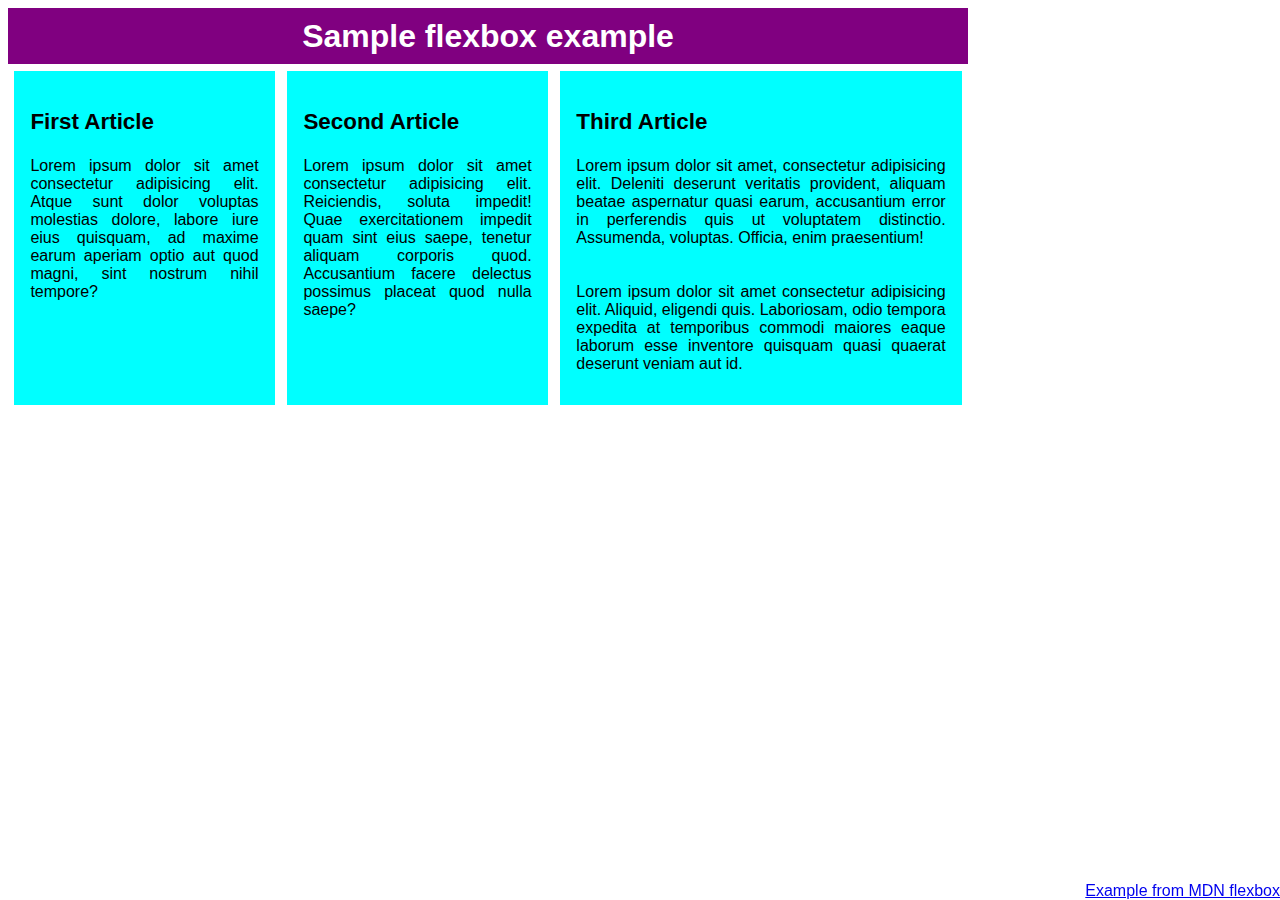
<file: css/flexbox-01/index.html>
<!DOCTYPE html>
<html lang="en">

<head>
    <title>Test</title>
    <link rel="stylesheet" href="./style.css">
</head>

<body>
    <header>Sample flexbox example</header>
    <section>
        <article>
            <h3>First Article</h3>
            <p>Lorem ipsum dolor sit amet consectetur adipisicing elit. Atque sunt dolor voluptas molestias dolore,
                labore iure eius quisquam, ad maxime earum aperiam optio aut quod magni, sint nostrum nihil tempore?</p>
        </article>
        <article>
            <h3>Second Article</h3>
            <p>Lorem ipsum dolor sit amet consectetur adipisicing elit. Reiciendis, soluta impedit! Quae exercitationem
                impedit quam sint eius saepe, tenetur aliquam corporis quod. Accusantium facere delectus possimus
                placeat quod nulla saepe?</p>
        </article>
        <article>
            <h3>Third Article</h3>
            <p>Lorem ipsum dolor sit amet, consectetur adipisicing elit. Deleniti deserunt veritatis provident, aliquam
                beatae aspernatur quasi earum, accusantium error in perferendis quis ut voluptatem distinctio.
                Assumenda, voluptas. Officia, enim praesentium!
                <br><br><br>
                Lorem ipsum dolor sit amet consectetur adipisicing elit. Aliquid, eligendi quis. Laboriosam, odio
                tempora expedita at temporibus commodi maiores eaque laborum esse inventore quisquam quasi quaerat
                deserunt veniam aut id.
            </p>
        </article>
        <!--  <article>
            <h3>Fourth Article</h3>
            <p>Lorem ipsum dolor sit amet consectetur adipisicing elit. Atque sunt dolor voluptas molestias dolore, labore iure eius quisquam, ad maxime earum aperiam optio aut quod magni, sint nostrum nihil tempore?</p>
        </article>
        <article>
            <h3>Fifth Article</h3>
            <p>Lorem ipsum dolor sit amet consectetur adipisicing elit. Reiciendis, soluta impedit! Quae exercitationem impedit quam sint eius saepe, tenetur aliquam corporis quod. Accusantium facere delectus possimus placeat quod nulla saepe?</p>
        </article>
        <article>
            <h3>Sixth Article</h3>
            <p>Lorem ipsum dolor sit amet, consectetur adipisicing elit. Deleniti deserunt veritatis provident, aliquam beatae aspernatur quasi earum, accusantium error in perferendis quis ut voluptatem distinctio. Assumenda, voluptas. Officia, enim praesentium!
            <br><br><br>
            Lorem ipsum dolor sit amet consectetur adipisicing elit. Aliquid, eligendi quis. Laboriosam, odio tempora expedita at temporibus commodi maiores eaque laborum esse inventore quisquam quasi quaerat deserunt veniam aut id.
            </p>
        </article>
        <article>
            <h3>Seventh Article</h3>
            <p>Lorem ipsum dolor sit amet consectetur adipisicing elit. Atque sunt dolor voluptas molestias dolore, labore iure eius quisquam, ad maxime earum aperiam optio aut quod magni, sint nostrum nihil tempore?</p>
        </article>
        <article>
            <h3>Eighth Article</h3>
            <p>Lorem ipsum dolor sit amet consectetur adipisicing elit. Reiciendis, soluta impedit! Quae exercitationem impedit quam sint eius saepe, tenetur aliquam corporis quod. Accusantium facere delectus possimus placeat quod nulla saepe?</p>
        </article>
        <article>
            <h3>Ninth Article</h3>
            <p>Lorem ipsum dolor sit amet, consectetur adipisicing elit. Deleniti deserunt veritatis provident, aliquam beatae aspernatur quasi earum, accusantium error in perferendis quis ut voluptatem distinctio. Assumenda, voluptas. Officia, enim praesentium!
            <br><br><br>
            Lorem ipsum dolor sit amet consectetur adipisicing elit. Aliquid, eligendi quis. Laboriosam, odio tempora expedita at temporibus commodi maiores eaque laborum esse inventore quisquam quasi quaerat deserunt veniam aut id.
            </p>
        </article> -->
    </section>
    <footer>
        <a href="https://developer.mozilla.org/en-US/docs/Learn/CSS/CSS_layout/Flexbox">Example from MDN flexbox</a>
    </footer>
</body>

</html>
</file>
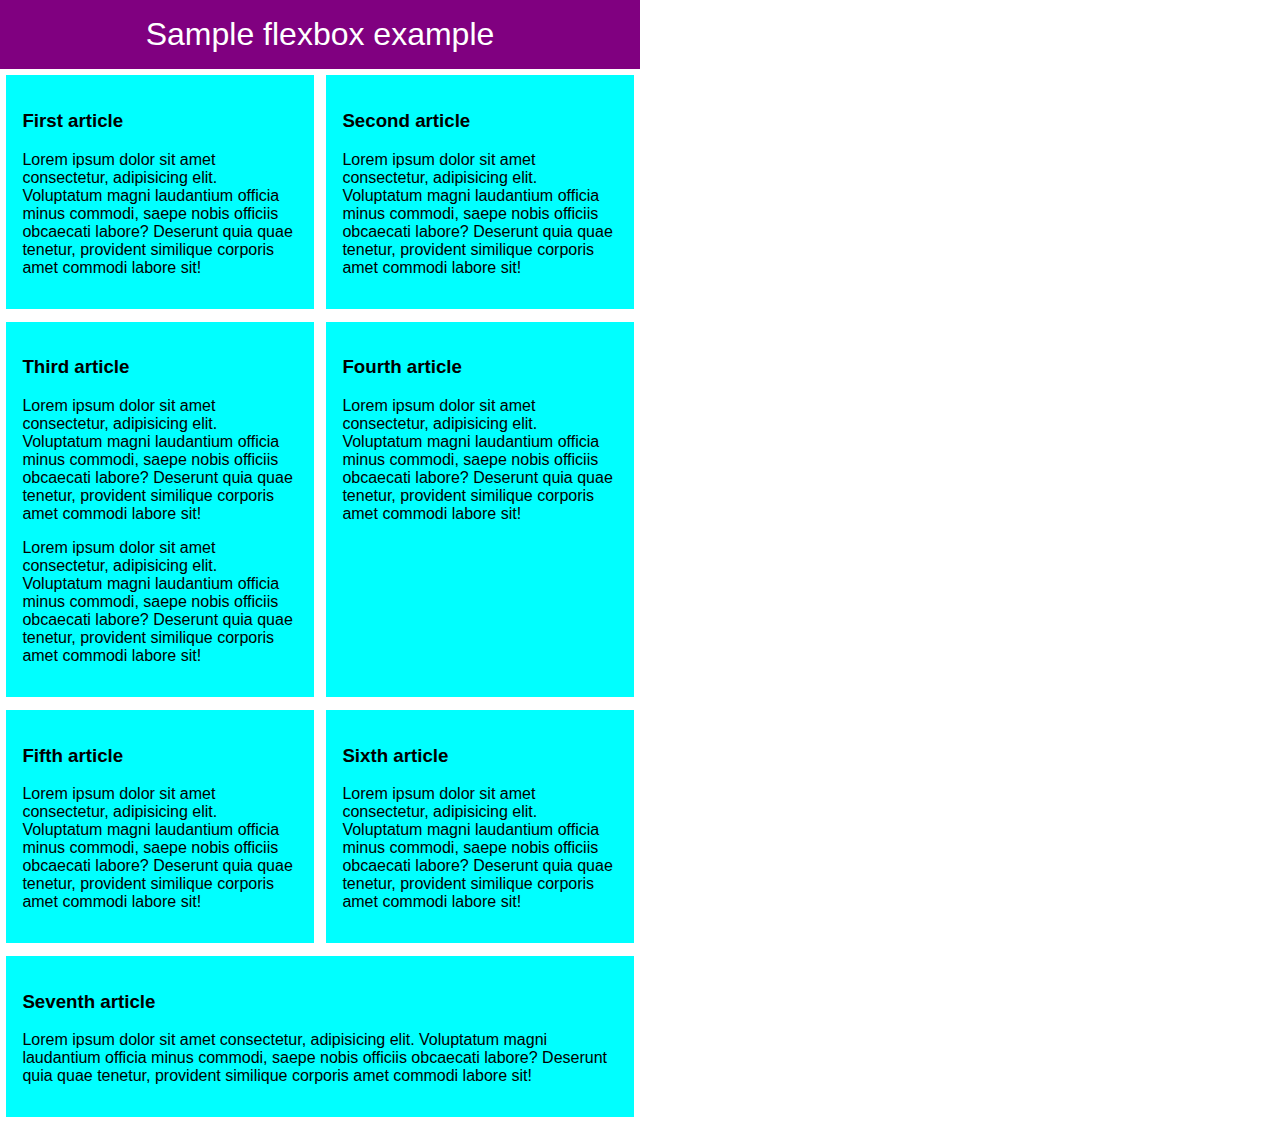
<file: css/flexbox-02/index.html>
<!DOCTYPE html>
<html lang="en">
  <head>
    <title>Document</title>
    <link rel="stylesheet" href="./style.css" />
  </head>
  <body>
    <div>
      <header>Sample flexbox example</header>
      <section>
        <article>
          <h3>First article</h3>
          <p>
            Lorem ipsum dolor sit amet consectetur, adipisicing elit. Voluptatum
            magni laudantium officia minus commodi, saepe nobis officiis
            obcaecati labore? Deserunt quia quae tenetur, provident similique
            corporis amet commodi labore sit!
          </p>
        </article>
        <article>
          <h3>Second article</h3>
          <p>
            Lorem ipsum dolor sit amet consectetur, adipisicing elit. Voluptatum
            magni laudantium officia minus commodi, saepe nobis officiis
            obcaecati labore? Deserunt quia quae tenetur, provident similique
            corporis amet commodi labore sit!
          </p>
        </article>
        <article>
          <h3>Third article</h3>
          <p>
            Lorem ipsum dolor sit amet consectetur, adipisicing elit. Voluptatum
            magni laudantium officia minus commodi, saepe nobis officiis
            obcaecati labore? Deserunt quia quae tenetur, provident similique
            corporis amet commodi labore sit!
          </p>
          <p>
            Lorem ipsum dolor sit amet consectetur, adipisicing elit. Voluptatum
            magni laudantium officia minus commodi, saepe nobis officiis
            obcaecati labore? Deserunt quia quae tenetur, provident similique
            corporis amet commodi labore sit!
          </p>
        </article>
        <article>
          <h3>Fourth article</h3>
          <p>
            Lorem ipsum dolor sit amet consectetur, adipisicing elit. Voluptatum
            magni laudantium officia minus commodi, saepe nobis officiis
            obcaecati labore? Deserunt quia quae tenetur, provident similique
            corporis amet commodi labore sit!
          </p>
        </article>
        <article>
          <h3>Fifth article</h3>
          <p>
            Lorem ipsum dolor sit amet consectetur, adipisicing elit. Voluptatum
            magni laudantium officia minus commodi, saepe nobis officiis
            obcaecati labore? Deserunt quia quae tenetur, provident similique
            corporis amet commodi labore sit!
          </p>
        </article>
        <article>
          <h3>Sixth article</h3>
          <p>
            Lorem ipsum dolor sit amet consectetur, adipisicing elit. Voluptatum
            magni laudantium officia minus commodi, saepe nobis officiis
            obcaecati labore? Deserunt quia quae tenetur, provident similique
            corporis amet commodi labore sit!
          </p>
        </article>
        <article>
          <h3>Seventh article</h3>
          <p>
            Lorem ipsum dolor sit amet consectetur, adipisicing elit. Voluptatum
            magni laudantium officia minus commodi, saepe nobis officiis
            obcaecati labore? Deserunt quia quae tenetur, provident similique
            corporis amet commodi labore sit!
          </p>
        </article>
      </section>
    </div>
  </body>
</html>
</file>
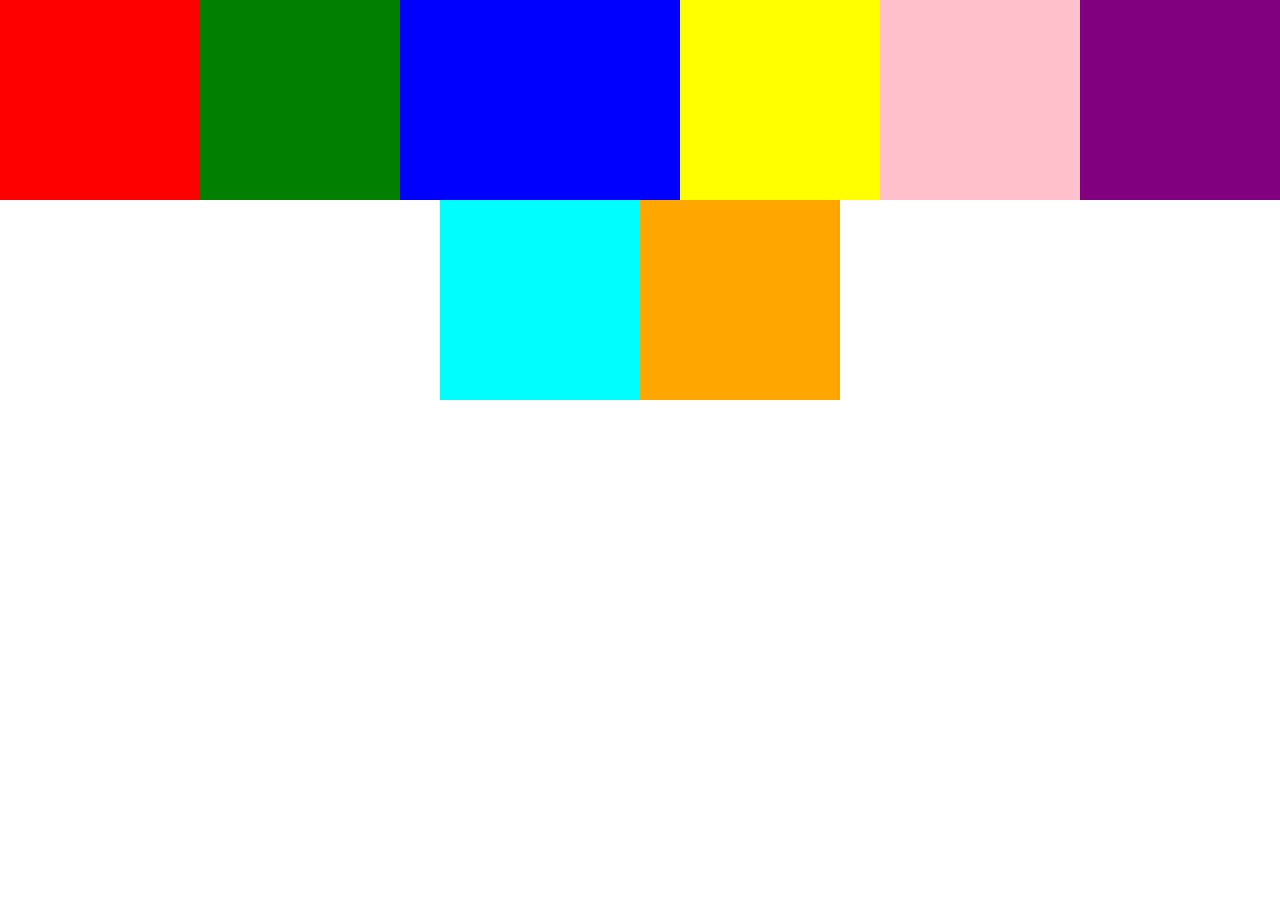
<file: css/flexbox-03/index.html>
<!DOCTYPE html>
<html>

<head>
    <title>Test</title>
    <link rel="stylesheet" href="./style.css">
</head>

<body>
    <div id="container">
        <div id="red"></div>
        <div id="green"></div>
        <div id="blue"></div>
        <div id="yellow"></div>
        <div id="pink"></div>
        <div id="purple"></div>
        <div id="aqua"></div>
        <div id="orange"></div>
    </div>
</body>

</html>
</file>
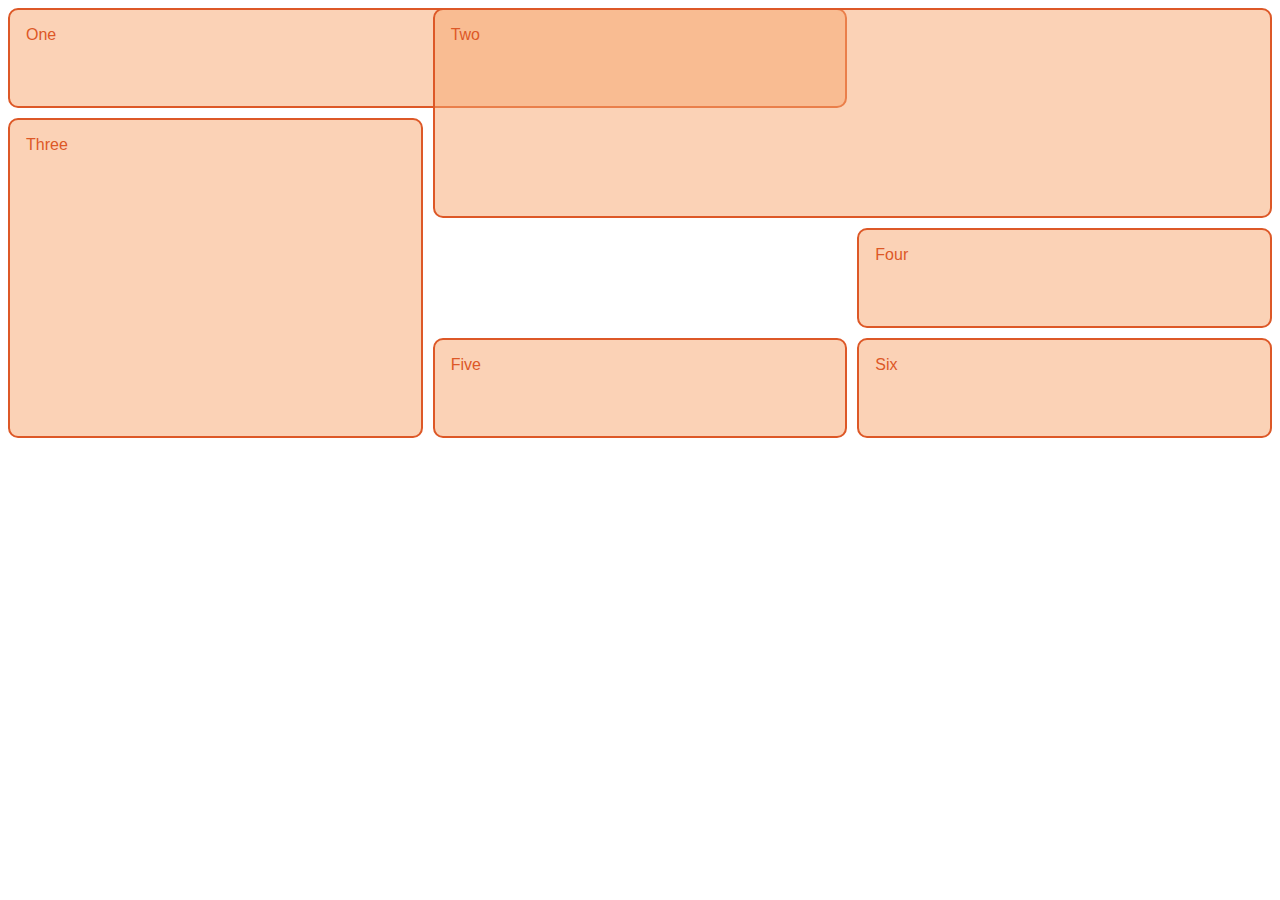
<file: css/grid-01/index.html>
<!DOCTYPE html>
<html>

<head>
    <meta charset="utf-8">
    <title>Test</title>
    <link rel="stylesheet" href="./style.css">
</head>

<body>
    <div class="wrapper">
        <div class="one">One</div>
        <div class="two">Two</div>
        <div class="three">Three</div>
        <div class="four">Four</div>
        <div class="five">Five</div>
        <div class="six">Six</div>
    </div>
</body>

</html>
</file>
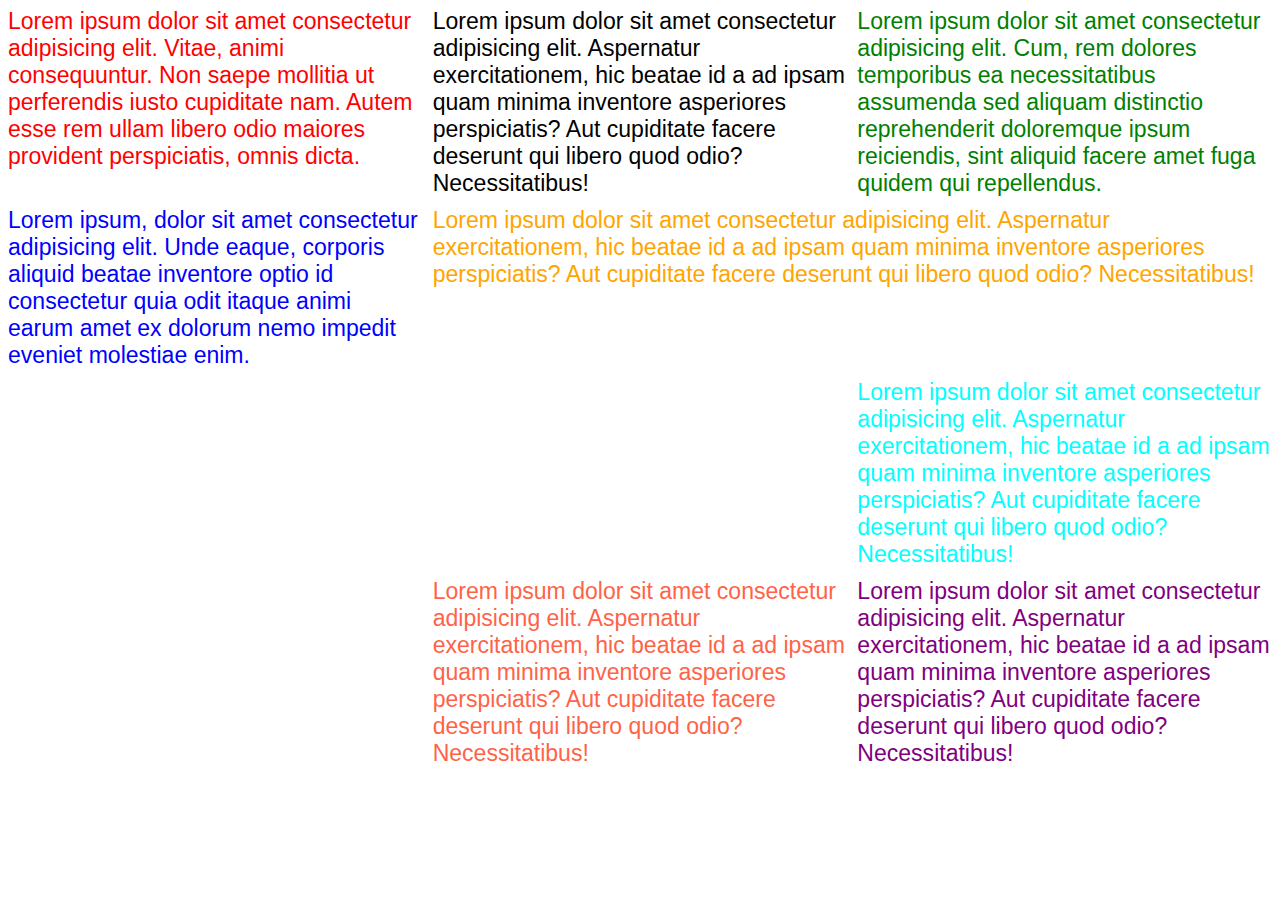
<file: css/grid-02-template-areas/index.html>
<!DOCTYPE html>
<html>

<head>
    <meta charset="utf-8">
    <title>Test</title>
    <link rel="stylesheet" href="./style.css">
</head>

<body>
    <div class="container">
        <div class="one">Lorem ipsum, dolor sit amet consectetur adipisicing elit. Unde eaque, corporis aliquid beatae
            inventore optio id consectetur quia odit itaque animi earum amet ex dolorum nemo impedit eveniet molestiae
            enim.
        </div>
        <div class="two">Lorem ipsum dolor sit amet consectetur adipisicing elit. Vitae, animi consequuntur. Non saepe mollitia ut perferendis iusto cupiditate nam. Autem esse rem ullam libero odio maiores provident perspiciatis, omnis dicta.
        </div>
        <div class="three">Lorem ipsum dolor sit amet consectetur adipisicing elit. Cum, rem dolores temporibus ea
            necessitatibus assumenda sed aliquam distinctio reprehenderit doloremque ipsum reiciendis, sint aliquid
            facere
            amet
            fuga quidem qui repellendus.</div>
        <div class="four">Lorem ipsum dolor sit amet consectetur adipisicing elit. Aspernatur exercitationem, hic beatae
            id
            a ad
            ipsam quam minima inventore asperiores perspiciatis? Aut cupiditate facere deserunt qui libero quod odio?
            Necessitatibus!</div>
        <div class="five">Lorem ipsum dolor sit amet consectetur adipisicing elit. Aspernatur exercitationem, hic beatae
            id
            a ad
            ipsam quam minima inventore asperiores perspiciatis? Aut cupiditate facere deserunt qui libero quod odio?
            Necessitatibus!</div>
        <div class="six">Lorem ipsum dolor sit amet consectetur adipisicing elit. Aspernatur exercitationem, hic beatae
            id
            a ad
            ipsam quam minima inventore asperiores perspiciatis? Aut cupiditate facere deserunt qui libero quod odio?
            Necessitatibus!</div>
        <div class="seven">Lorem ipsum dolor sit amet consectetur adipisicing elit. Aspernatur exercitationem, hic
            beatae
            id
            a ad
            ipsam quam minima inventore asperiores perspiciatis? Aut cupiditate facere deserunt qui libero quod odio?
            Necessitatibus!</div>
            <div class="eight">Lorem ipsum dolor sit amet consectetur adipisicing elit. Aspernatur exercitationem, hic
                beatae
                id
                a ad
                ipsam quam minima inventore asperiores perspiciatis? Aut cupiditate facere deserunt qui libero quod odio?
                Necessitatibus!</div>
    </div>
</body>

</html>
</file>
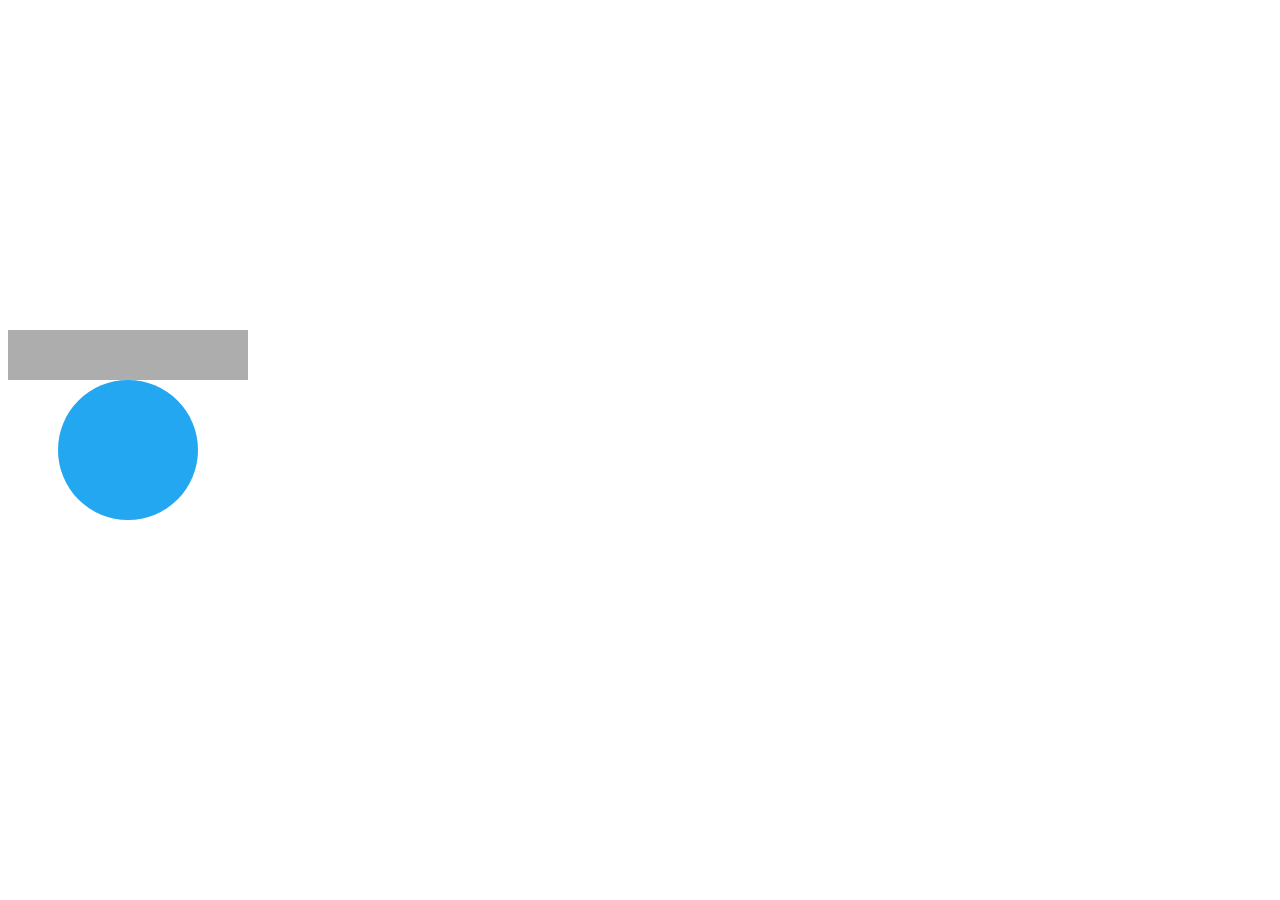
<file: css/animations/bouncing-ball/index.html>
<!DOCTYPE html>
<html>

<head>
    <title>Bouncing Ball</title>
    <link rel="stylesheet" href="./style.css">
</head>
<main>
    <div class="ball"></div>
    <div class="floor"></div>
</main>

</html>
</file>
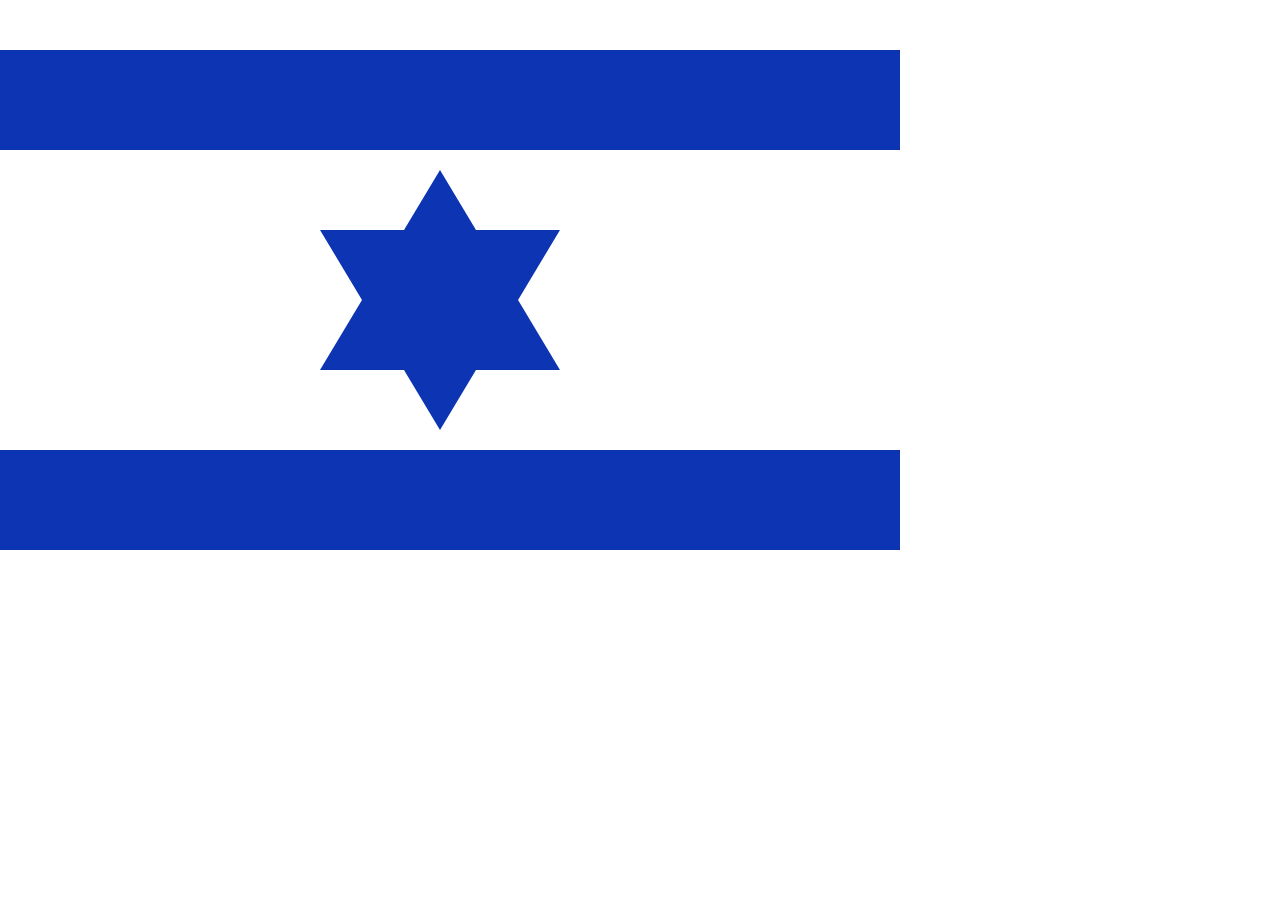
<file: css/before-after/flag-of-israel/index.html>
<!DOCTYPE html>
<html lang="en">

<head>
  <title>Flag of Israel</title>
  <link rel="stylesheet" href="./style.css">
</head>

<body>
  <div id="flag">
    <div id="top-stripe"></div>
    <div id="star"></div>
    <div id="bottom-stripe"></div>
  </div>
</body>

</html>
</file>
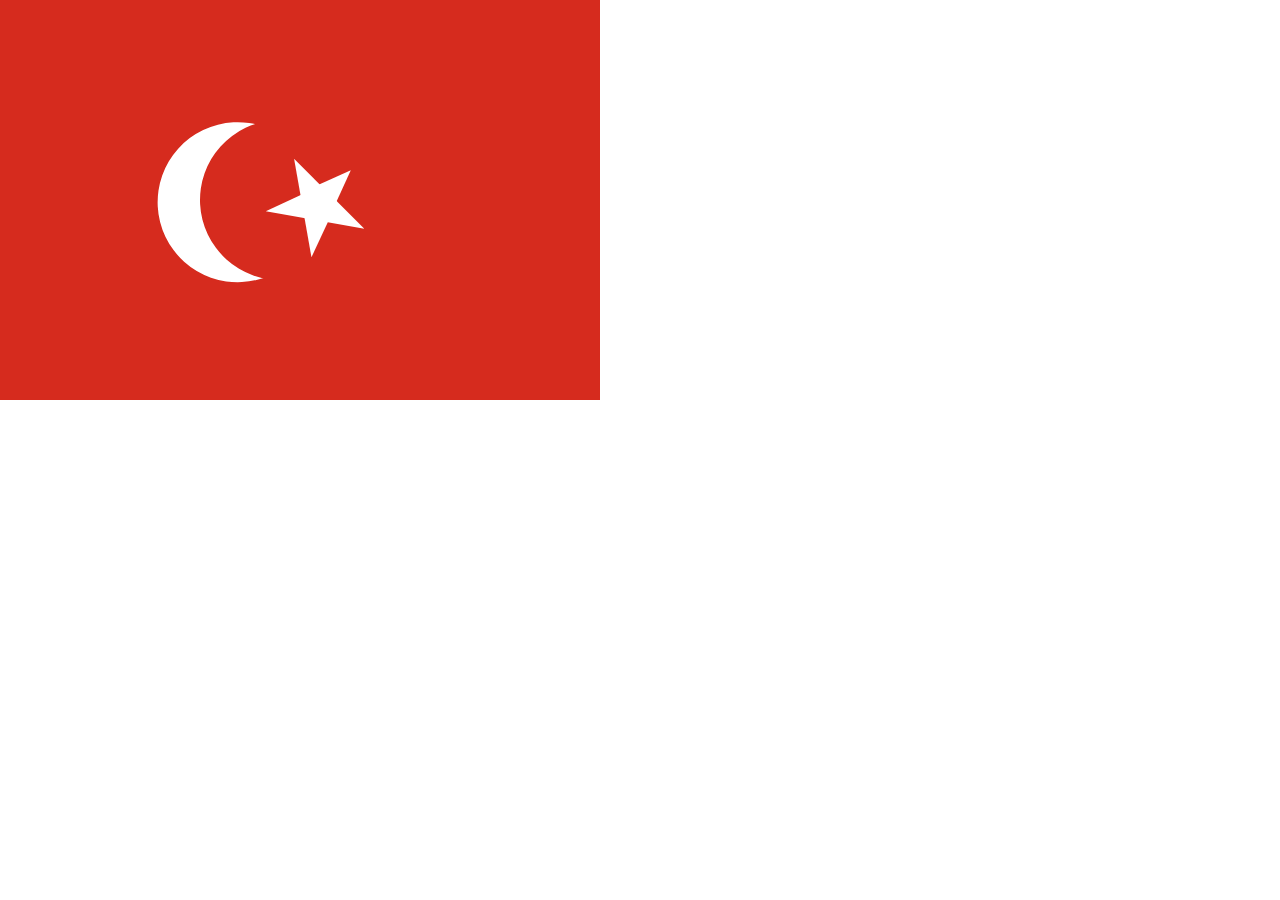
<file: css/before-after/flag-of-turkey/index.html>
<!DOCTYPE html>
<html lang="en">

<head>
  <title>Turkey Flag</title>
  <link rel="stylesheet" href="./style.css">
</head>

<body>
  <div id="background"></div>
  <div id="crescent"></div>
  <div id="star"></div>
</body>

</html>
</file>
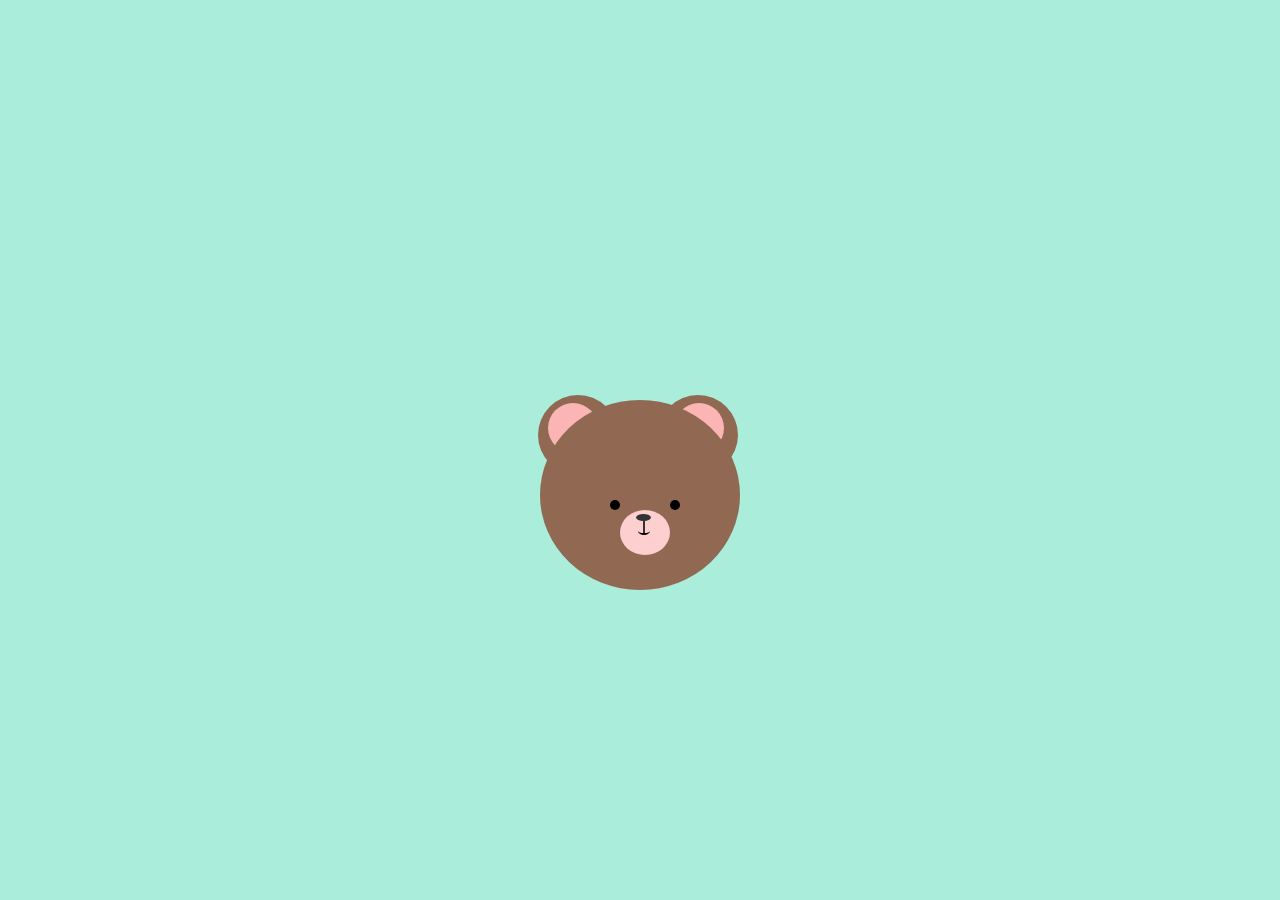
<file: css/drawing/bear/index.html>
<!DOCTYPE html>
<html lang="en">

<head>
    <title>Bear</title>
    <link rel="stylesheet" href="./style.css">
</head>

<body>
    <div class="container">
        <div class="ear">
            <div class="inner"> </div>
        </div>
        <div class="ear right">
            <div class="inner right"></div>
        </div>
        <div class="face">
            <div class="eye"> </div>
            <div class="eye right"> </div>
            <div class="snout">
                <div class="nose"> </div>
                <div class="bridge"></div>
                <div class="mouth"> </div>
              <!--   <div class="paci">
                    <div class="mid"> </div>
                    <div class="ring"> </div> -->
                </div>
            </div>
        </div>
    </div>
</body>

</html>
</file>
<file: css/flexbox-01/style.css>
body {
    font-family: Arial, Helvetica, sans-serif;
    max-width: 60rem;
  }

header {
    color: white;
    background-color: purple;
    font-size: 2rem;
    font-weight: 600;
    padding: 0.6rem;
    text-align: center;
}

section {
    display: flex;
    /* flex-direction: row;
    flex-wrap: wrap; */
    /* Instead of flex-direction and flex-wrap, we can use flex-flow: */
    /* flex-flow: row wrap;  */
}

article {
    background-color: aqua;
    padding: 1rem;
    margin: 0.4rem;
    text-align: justify;
    /* flex here goes with flex-flow from section */
    /* flex: 200px; */
    flex: 1 200px;
    /* With flex: 1, each article occupies proportionally the same space in the container */
    /* When we add 200px to flex, first each element gets 200px and then the rest is distributed */
}

article:nth-of-type(3) {
    flex: 6 200px;
    /* The third article takes twice as much space, total space: 1+1+2=4 */
    /* When we add 200px to flex, first each element gets 200px and then the rest is distributed */
  }

article h3 {
    font-size: 1.4rem;
}

footer {
    position: fixed;
    bottom: 0;
    right: 0;
}
</file>
<file: css/flexbox-02/style.css>
html,
body {
  margin: 0;
  padding: 0;
  font-family: Helvetica;
}

div {
  max-width: 40rem;
}

header {
  font-size: 2rem;
  color: white;
  background-color: purple;
  padding: 1rem;
  text-align: center;
}

section {
  display: flex;
  flex-wrap: wrap;
}

/* article:nth-of-type(3) {
  flex: 2;
} */

article {
  padding: 1rem;
  background-color: aqua;
  margin: 0.4rem;
  flex: 200px;
  /* flex: 1; */

}

/* article {
  flex: 1 200px;
}

article:nth-of-type(3) {
  flex: 2 200px;
} */
</file>
<file: css/flexbox-03/style.css>
html,
body {
    margin: 0;
    padding: 0;
}

#container {
    display: flex;
    justify-content: center;
    /* justify-content: space-between; */
    flex-wrap: wrap;
    /* align-items: flex-end; */
    height: 400px;
    /* align-content: flex-end; */
}

#red {
    width: 200px;
    height: 200px;
    background-color: red;
    /* align-self: flex-end; */
}

#green {
    width: 200px;
    height: 200px;
    background-color: green;
}

#blue {
    width: 200px;
    height: 200px;
    background-color: blue;
    flex-grow: 4;
}

#yellow {
    width: 200px;
    height: 200px;
    background-color: yellow;
}

#pink {
    width: 200px;
    height: 200px;
    background-color: pink;
}

#purple {
    width: 200px;
    height: 200px;
    background-color: purple;
}

#aqua {
    width: 200px;
    height: 200px;
    background-color: aqua;
}

#orange {
    width: 200px;
    height: 200px;
    background-color: orange;
}
</file>
<file: css/grid-01/style.css>
html,
body {
    font-family: Helvetica;
}

.wrapper {
    display: grid;
    grid-template-columns: repeat(3, 1fr);
    gap: 10px;
    grid-auto-rows: minmax(100px, auto);
}

div.wrapper div {
    background-color:rgba(248, 165, 109, 0.5);
    color: rgb(221, 88, 39);
    border: 0.15rem solid rgb(221, 88, 39);
    padding: 1rem;
    border-radius: 10px;
}

.one {
    grid-column: 1 / 3;
    grid-row: 1;
}

.two {
    grid-column: 2 / 4;
    grid-row: 1 / 3;
}

.three {
    grid-column: 1;
    grid-row: 2 / 5;
}

.four {
    grid-column: 3;
    grid-row: 3;
}

.five {
    grid-column: 2;
    grid-row: 4;
}

.six {
    grid-column: 3;
    grid-row: 4;
}
</file>
<file: css/grid-02-template-areas/style.css>
html,
body {
    font-family: Helvetica;
    font-size: 1.2rem;
}

.container {
    display: grid;
    gap: 10px;
    grid-template-columns: 1fr 1fr 1fr;
    /* align-items: start; */
    grid-template-areas: 
        "g11 g12 g13"
        "g21 g22 g22"
        "g31 g31 g32"
        "g41 g42 g43";
        
     
}

.one {
    color: blue;
    grid-area: g21;
}

.two {
    color: red;
    grid-area: g11;
}

.three {
    color: green;
    grid-area: g13;
}

.four {
    color: black;
    /* grid-column: 1 / span 2; */
    grid-area: g12;
}

.five {
    color: orange;
    grid-area: g22;
}

.six {
    color: purple;
    grid-area: g43;
}

.seven {
    color: aqua;
    grid-area: g32;
}

.eight {
    color:tomato;
    grid-area: g42;
}
</file>
<file: css/animations/bouncing-ball/style.css>
.ball {
    width: 140px;
    height: 140px;
    border-radius: 50%;
    background: #22A7F0;
    animation: bounce 1s;
    animation-iteration-count: infinite;
    position: absolute;
    margin: 50px;
}

@keyframes bounce {
    0% {
        top: 0;
        animation-timing-function: ease-in;
    }

    50% {
        top: 140px;
        height: 140px;
        animation-timing-function: ease-out;
    }

    55% {
        top: 160px;
        height: 120px;
        animation-timing-function: ease-in;
    }

    65% {
        top: 120px;
        height: 140px;
        animation-timing-function: ease-out;
    }

    95% {
        top: 0;
        animation-timing-function: ease-in;
    }

    100% {
        top: 0;
        animation-timing-function: ease-in;
    }
}

.floor {
    margin-top: 330px;
    width: 240px;
    height: 50px;
    background: rgb(173, 173, 173);
}
</file>
<file: css/before-after/flag-of-israel/style.css>
html,
body {
  padding: 0;
  margin: 0;
}

body {
  font-family: Helvetica;
  font-size: 2rem;
  font-weight: 600;
  background: rgb(255, 255, 255);
}

#flag {
  border-top: 50px solid white;
  border-bottom: 50px solid white;
  width: 900px;
}

#top-stripe {
  width: 900px;
  height: 100px;
  margin-bottom: 20px;
  background-color: #0d34b3;
}

#star {
  margin-left: 320px;
  width: 0;
  height: 0;
  border-left: 120px solid transparent;
  border-right: 120px solid transparent;
  border-bottom: 200px solid #0d34b3;
  position: relative;
  transition: transform 2s;
}

#star:after {
  width: 0;
  height: 0;
  border-left: 120px solid transparent;
  border-right: 120px solid transparent;
  border-top: 200px solid #0d34b3;
  position: absolute;
  content: "";
  top: 60px;
  left: -120px;
}

#star:hover {
  transform: rotate(360deg);
}

#bottom-stripe {
  width: 900px;
  height: 100px;
  margin-top: 80px;
  background-color: #0d34b3;
}
</file>
<file: css/before-after/flag-of-turkey/style.css>
html,
body {
  padding: 0;
  margin: 0;
}

body {
  font-family: Helvetica;
  font-size: 2rem;
  font-weight: 600;
  background: rgb(255, 255, 255);
}

#background {
  width: 600px;
  height: 400px;
  background: #d62b1e;
}

#crescent {
  position: absolute;
  margin-top: -280px;
  width: 160px;
  height: 160px;
  border-radius: 50%;
  box-shadow: 30px 30px 0 0 rgb(255, 255, 255);
  transform: rotate(132deg);
  margin-left: 200px;
}

#star {
  margin-top: -230px;
  margin-left: 220px;
  position: relative;
  display: block;
  color: rgb(255, 255, 255);
  width: 0px;
  height: 0px;
  border-right: 100px solid transparent;
  border-bottom: 70px solid rgb(255, 255, 255);
  border-left: 100px solid transparent;
  transform: rotate(80deg) scale(0.5);
}

#star:before {
  border-bottom: 80px solid rgb(255, 255, 255);
  border-left: 30px solid transparent;
  border-right: 30px solid transparent;
  position: absolute;
  height: 0;
  width: 0;
  top: -45px;
  left: -65px;
  display: block;
  content: '';
  transform: rotate(-35deg);
}

#star:after {
  position: absolute;
  display: block;
  color: rgb(255, 255, 255);
  top: 3px;
  left: -105px;
  width: 0px;
  height: 0px;
  border-right: 100px solid transparent;
  border-bottom: 70px solid rgb(255, 255, 255);
  border-left: 100px solid transparent;
  transform: rotate(-70deg);
  content: '';
}

#star:hover {
  transform: rotate(360deg);
}
</file>
<file: css/drawing/bear/style.css>
* {
--brown: #916953;
--pink: #FCB5B5;
}

body {
    background: #A9EDDA;
}

.container,
.ear,
.face,
.inner,
.eye,
.snout {
    position: absolute;
}

.container {
    margin: auto;
    top: 0;
    bottom: 0;
    left: 0;
    right: 0;
    width: 200px;
    height: 100px;
}

.ear {
    top: -5px;
    left: -2px;
    width: 80px;
    height: 80px;
    border-radius: 50%;
    background: var(--brown);
}

.ear.right {
    transform: translateX(120px);
}

.face {
    width: 200px;
    height: 190px;
    border-radius: 100%;
    background: var(--brown);
}

.inner {
    top: 8px;
    left: 10px;
    width: 50px;
    height: 50px;
    background: var(--pink);
    border-radius: 1000%;
}

.inner.right {
    left: 16px;
}

.eye {
    top: 100px;
    left: 70px;
    width: 10px;
    height: 10px;
    border-radius: 100%;
    background: #000;
}

.eye.right {
    transform: translateX(60px);
}

.snout {
    top: 110px;
    left: 80px;
    width: 50px;
    height: 45px;
    background: #FDCFCF;
    border-radius: 100%;
}

.nose {
    position: absolute;
    top: 4px;
    left: 16px;
    width: 15px;
    height: 7px;
    background: #333;
    border-radius: 100%;
}

.bridge {
    position: absolute;
    top: 10px;
    left: 23px;
    width: 2px;
    height: 13px;
    background: #333;
}

.mouth {
    position: absolute;
    width: 12px;
    height: 6px;
    border-radius: 0% 0% 100% 100%;
    border-bottom: 2px solid;
    top: 17px;
    left: 18px;
}

.paci {
    position: absolute;
    top: 19px;
    left: 12px;
    width: 27px;
    height: 18px;
    background: #7FB7BE;
    border-radius: 20px;
}

.mid {
    position: absolute;
    top: 3px;
    left: 7px;
    width: 12px;
    height: 12px;
    background: #F05D5E;
    border-radius: 20px;
}

.ring {
    position: absolute;
    top: 5px;
    left: 6px;
    width: 12px;
    height: 12px;
    border: 2px solid #F05D5E;
    border-radius: 20px;
}
</file>
